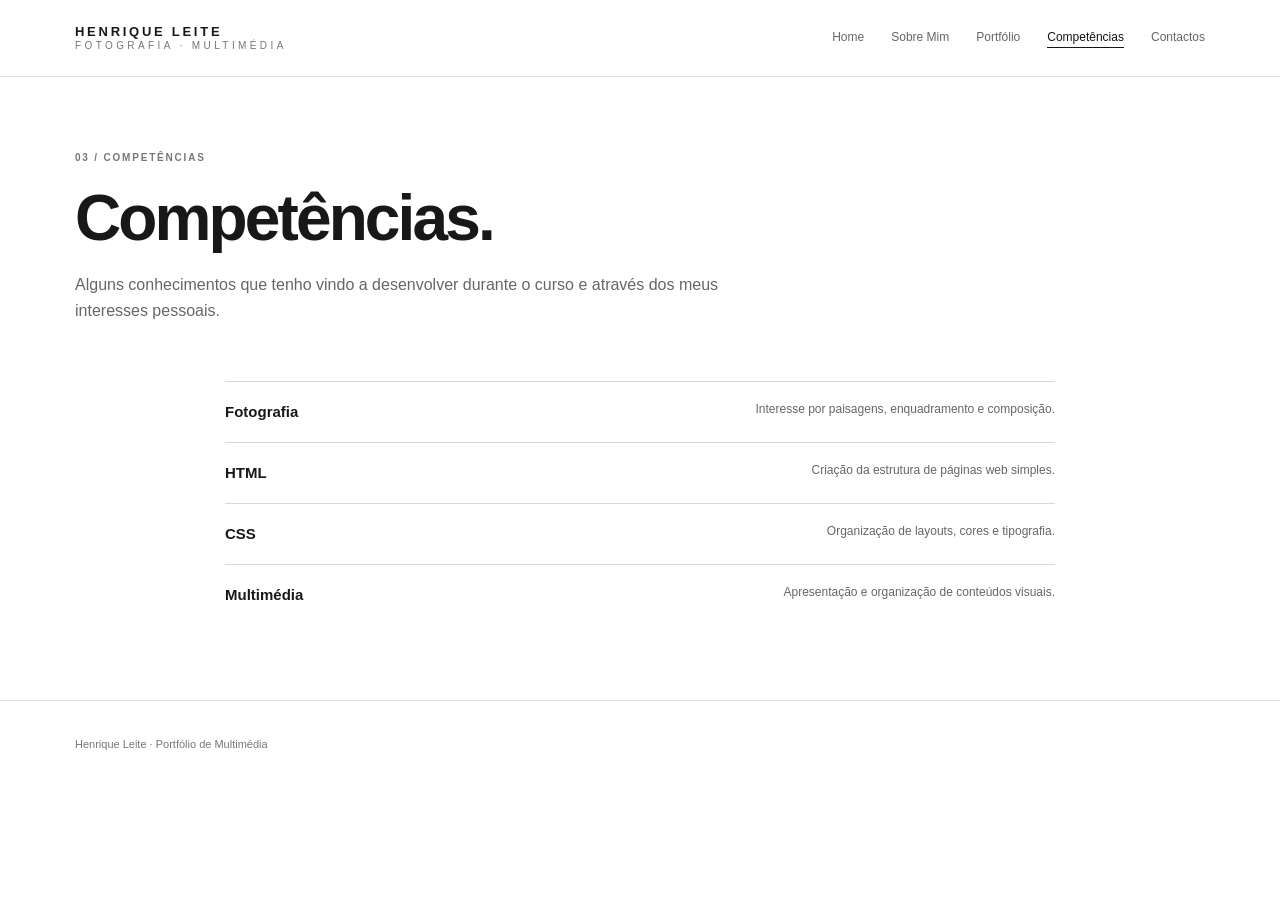
<file: competencias.html>
<!DOCTYPE html>
<html lang="pt">
<head>
<meta charset="utf-8">
<meta name="viewport" content="width=device-width,initial-scale=1">
<meta name="description" content="Protótipo do portfólio de fotografia e multimédia de Henrique Leite">
<title>Competências | Henrique Leite</title>
<link rel="stylesheet" href="styles.css">
</head>
<body>
<header>
<div class="container header-content">
<a class="brand" href="index.html">HENRIQUE LEITE<span>FOTOGRAFIA · MULTIMÉDIA</span>
</a>
<button class="menu-button" type="button" aria-label="Abrir menu" aria-expanded="false">MENU</button>
<nav class="navlinks" aria-label="Navegação principal">
<a href="index.html">Home</a>
<a href="sobre-mim.html">Sobre Mim</a>
<a href="portfolio.html">Portfólio</a>
<a href="competencias.html" aria-current="page">Competências</a>
<a href="contactos.html">Contactos</a>
</nav>
</div>
</header>
<main>
<section class="page-head container">
<span class="overline">03 / Competências</span>
<h1>Competências.</h1>
<p>Alguns conhecimentos que tenho vindo a desenvolver durante o curso e através dos meus interesses pessoais.</p>
</section>
<section class="container skill-list">
<div class="ruleitem">
<strong>Fotografia</strong>
<span>Interesse por paisagens, enquadramento e composição.</span>
</div>
<div class="ruleitem">
<strong>HTML</strong>
<span>Criação da estrutura de páginas web simples.</span>
</div>
<div class="ruleitem">
<strong>CSS</strong>
<span>Organização de layouts, cores e tipografia.</span>
</div>
<div class="ruleitem">
<strong>Multimédia</strong>
<span>Apresentação e organização de conteúdos visuais.</span>
</div>
</section>
</main>
<footer class="footer">
<div class="container footer-inner">
<span>Henrique Leite · Portfólio de Multimédia</span>
</div>
</footer>
<script src="script.js">
</script>
</body>
</html>
</file>
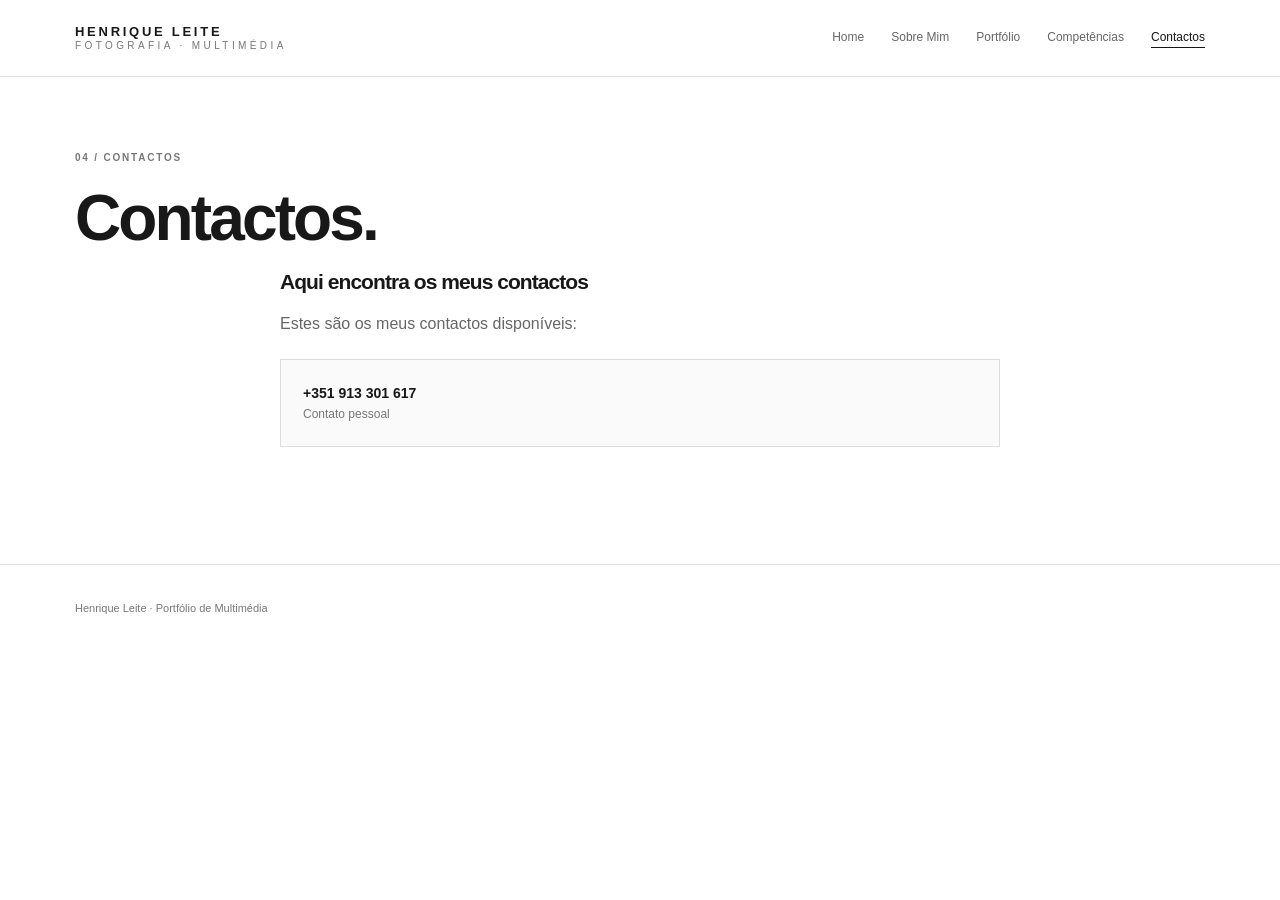
<file: contactos.html>
<!DOCTYPE html>
<html lang="pt">
<head>
<meta charset="utf-8">
<meta name="viewport" content="width=device-width,initial-scale=1">
<meta name="description" content="Protótipo do portfólio de fotografia e multimédia de Henrique Leite">
<title>Contactos | Henrique Leite</title>
<link rel="stylesheet" href="styles.css">
</head>
<body>
<header>
<div class="container header-content">
<a class="brand" href="index.html">HENRIQUE LEITE<span>FOTOGRAFIA · MULTIMÉDIA</span>
</a>
<button class="menu-button" type="button" aria-label="Abrir menu" aria-expanded="false">MENU</button>
<nav class="navlinks" aria-label="Navegação principal">
<a href="index.html">Home</a>
<a href="sobre-mim.html">Sobre Mim</a>
<a href="portfolio.html">Portfólio</a>
<a href="competencias.html">Competências</a>
<a href="contactos.html" aria-current="page">Contactos</a>
</nav>
</div>
</header>
<main>
<section class="page-head container">
<span class="overline">04 / Contactos</span>
<h1>Contactos.</h1>
<section class="container contacts">
<h3>Aqui encontra os meus contactos</h3>
<p>Estes são os meus contactos disponíveis:</p>
<div class="contact-placeholder">
<strong>+351 913 301 617</strong>
<small>Contato pessoal</small>
</div>
</section>
</main>
<footer class="footer">
<div class="container footer-inner">
<span>Henrique Leite · Portfólio de Multimédia</span>
</div>
</footer>
<script src="script.js">
</script>
</body>
</html>
</file>
<file: styles.css>
:root {
  --ink: #181818;
  --soft: #666;
  --hair: #dedede;
  --paper: #fafafa;
  --white: #fff;
  --muted: #f2f2f2;
}

* {
  box-sizing: border-box;
}

html {
  scroll-behavior: smooth;
}

body {
  margin: 0;
  background: var(--white);
  color: var(--ink);
  font-family: Arial, Helvetica, sans-serif;
  line-height: 1.6;
}

a {
  color: inherit;
}

img {
  display: block;
  width: 100%;
  height: auto;
}

button {
  font: inherit;
  cursor: pointer;
}

.container {
  width: min(1130px, calc(100% - 56px));
  margin: auto;
}

header {
  border-bottom: 1px solid var(--hair);
  background: #fff;
  position: sticky;
  top: 0;
  z-index: 20;
}

.header-content {
  height: 76px;
  display: flex;
  justify-content: space-between;
  align-items: center;
  gap: 20px;
}

.brand {
  text-decoration: none;
  font-size: 13px;
  font-weight: 800;
  letter-spacing: .21em;
  line-height: 1.25;
}

.brand span {
  display: block;
  font-weight: 400;
  font-size: 10px;
  letter-spacing: .34em;
  color: #777;
}

.navlinks {
  display: flex;
  align-items: center;
  gap: 27px;
}

.navlinks a {
  text-decoration: none;
  font-size: 12px;
  color: #666;
}

.navlinks a:hover,
.navlinks a[aria-current=page] {
  color: #151515;
  border-bottom: 1px solid #151515;
}

.menu-button {
  display: none;
  border: 1px solid #ddd;
  background: white;
  padding: 8px 12px;
}

.overline {
  letter-spacing: .18em;
  text-transform: uppercase;
  font-size: 10px;
  color: #777;
  font-weight: 700;
}

h1, h2, h3 {
  line-height: 1.18;
  font-weight: 600;
  letter-spacing: -.045em;
}

h1 {
  font-size: clamp(44px, 5.8vw, 82px);
  margin: 12px 0 14px;
}

h2 {
  font-size: clamp(30px, 4vw, 48px);
  margin: 15px 0 22px;
}

h3 {
  font-size: 21px;
  margin: 0 0 14px;
}

.button {
  display: inline-block;
  background: #181818;
  color: #fff;
  padding: 12px 22px;
  text-decoration: none;
  border: 1px solid #181818;
  font-size: 12px;
  letter-spacing: .08em;
  margin-top: 20px;
}

.button:hover {
  background: #fff;
  color: #181818;
}

.button.secondary {
  background: white;
  color: #181818;
}

.button.secondary:hover {
  background: #181818;
  color: #fff;
}

.hero {
  padding-top: 60px;
  padding-bottom: 64px;
}

.hero-grid {
  display: grid;
  grid-template-columns: 38% 62%;
  gap: 20px;
  align-items: center;
}

.hero-copy {
  padding-right: 30px;
}

.hero-copy p {
  max-width: 330px;
  font-size: 15px;
  color: #555;
}

.hero-media {
  margin: 0;
  position: relative;
  background: #ddd;
}

.hero-media img {
  height: 430px;
  object-fit: cover;
}

.section {
  padding: 60px 0;
  border-top: 1px solid var(--hair);
}

.section-intro {
  display: flex;
  align-items: end;
  justify-content: space-between;
  gap: 30px;
  margin-bottom: 28px;
}

.section-intro h2 {
  margin-bottom: 0;
}

.grid-three {
  display: grid;
  grid-template-columns: repeat(3, 1fr);
  gap: 22px;
}

.work-card {
  text-decoration: none;
}

.work-card img {
  height: 205px;
  object-fit: cover;
  background: #ddd;
}

.work-card .work-title {
  font-size: 15px;
  font-weight: 600;
  margin-top: 12px;
}

.work-card .meta {
  font-size: 11px;
  color: #777;
}

.work-card p {
  font-size: 12px;
  color: #666;
  margin-top: 5px;
}

.statement {
  max-width: 730px;
  font-size: 18px;
  line-height: 1.8;
  color: #4f4f4f;
}

.page-head {
  padding: 66px 0 42px;
}

.page-head h1 {
  font-size: clamp(46px, 5vw, 64px);
  margin-bottom: 14px;
}

.page-head p {
  max-width: 660px;
  color: #666;
}

.split {
  display: grid;
  grid-template-columns: 1fr 1fr;
  gap: 65px;
  align-items: start;
}

.image-panel img {
  height: 355px;
  object-fit: cover;
}

.text-section {
  padding: 22px 0 70px;
}

.text-section p {
  color: #505050;
  max-width: 690px;
}

.ruleitem {
  border-top: 1px solid #d8d8d8;
  padding: 18px 0;
}

.ruleitem strong {
  display: block;
  font-size: 15px;
}

.ruleitem span {
  font-size: 12px;
  color: #666;
}

.filters {
  display: flex;
  gap: 10px;
  margin: 8px 0 28px;
}

.filter {
  background: #fff;
  border: 1px solid #bbb;
  padding: 8px 16px;
  font-size: 12px;
}

.filter.active {
  background: #181818;
  color: white;
  border-color: #181818;
}

.projects {
  display: grid;
  grid-template-columns: repeat(2, 1fr);
  gap: 30px;
}

.project-card {
  border-bottom: 1px solid #dedede;
  padding-bottom: 24px;
}

.project-card[hidden] {
  display: none;
}

.project-card img {
  height: 290px;
  object-fit: cover;
  background: #e2e2e2;
}

.project-card .caption {
  font-size: 11px;
  color: #777;
  margin-top: 10px;
}

.project-card h3 {
  font-size: 20px;
  margin: 14px 0 4px;
}

.project-card p {
  font-size: 13px;
  color: #666;
}

.view-image {
  border: 0;
  padding: 0;
  cursor: zoom-in;
  width: 100%;
  background: none;
  text-align: left;
}

.skill-list {
  max-width: 830px;
}

.skill-list .ruleitem {
  display: flex;
  justify-content: space-between;
  gap: 24px;
}

.skill-list .ruleitem span {
  max-width: 440px;
}

.contacts {
  max-width: 720px;
}

.contact-placeholder {
  padding: 22px;
  border: 1px solid #ddd;
  background: #fafafa;
  margin-top: 23px;
  font-size: 14px;
}

.contact-placeholder small {
  display: block;
  color: #777;
  font-size: 12px;
}

.footer {
  margin-top: 75px;
  border-top: 1px solid var(--hair);
  padding: 35px 0;
  color: #777;
  font-size: 11px;
}

.footer-inner {
  display: flex;
  justify-content: space-between;
  gap: 20px;
}

.modal {
  position: fixed;
  inset: 0;
  background: rgba(12, 12, 12, .94);
  display: none;
  align-items: center;
  justify-content: center;
  z-index: 99;
  padding: 55px 35px;
}

.modal[aria-hidden=false] {
  display: flex;
}

.modal img {
  max-width: 100%;
  max-height: 77vh;
  object-fit: contain;
}

.close-modal {
  position: absolute;
  top: 15px;
  right: 20px;
  color: #fff;
  background: none;
  border: 1px solid #aaa;
  padding: 8px 14px;
}

.modal-caption {
  position: absolute;
  bottom: 17px;
  left: 35px;
  color: #ddd;
  font-size: 12px;
}

@media(max-width:830px) {
  .container {
    width: min(100% - 34px, 680px);
  }

  .header-content {
    height: 68px;
  }

  .menu-button {
    display: block;
  }

  .navlinks {
    display: none;
    position: absolute;
    top: 68px;
    left: 0;
    right: 0;
    background: white;
    border-bottom: 1px solid #ddd;
    padding: 18px 22px;
    flex-direction: column;
    align-items: flex-start;
    gap: 17px;
  }

  .navlinks.open {
    display: flex;
  }

  .hero {
    padding-top: 30px;
  }

  .hero-grid {
    grid-template-columns: 1fr;
  }

  .hero-copy {
    padding: 8px 0 10px;
  }

  .hero-media img {
    height: 350px;
  }

  .grid-three {
    grid-template-columns: 1fr 1fr;
  }

  .split {
    grid-template-columns: 1fr;
    gap: 20px;
  }

  .projects {
    gap: 20px;
  }

  .project-card img {
    height: 240px;
  }
}

@media(max-width:560px) {
  .grid-three,
  .projects {
    grid-template-columns: 1fr;
  }

  .hero-media img {
    height: 270px;
  }

  .section {
    padding: 42px 0;
  }

  .section-intro {
    align-items: start;
    flex-direction: column;
    gap: 14px;
  }

  .project-card img {
    height: 230px;
  }

  .footer-inner {
    flex-direction: column;
  }

  .skill-list .ruleitem {
    display: block;
  }

  .page-head {
    padding: 42px 0 22px;
  }
}
</file>
